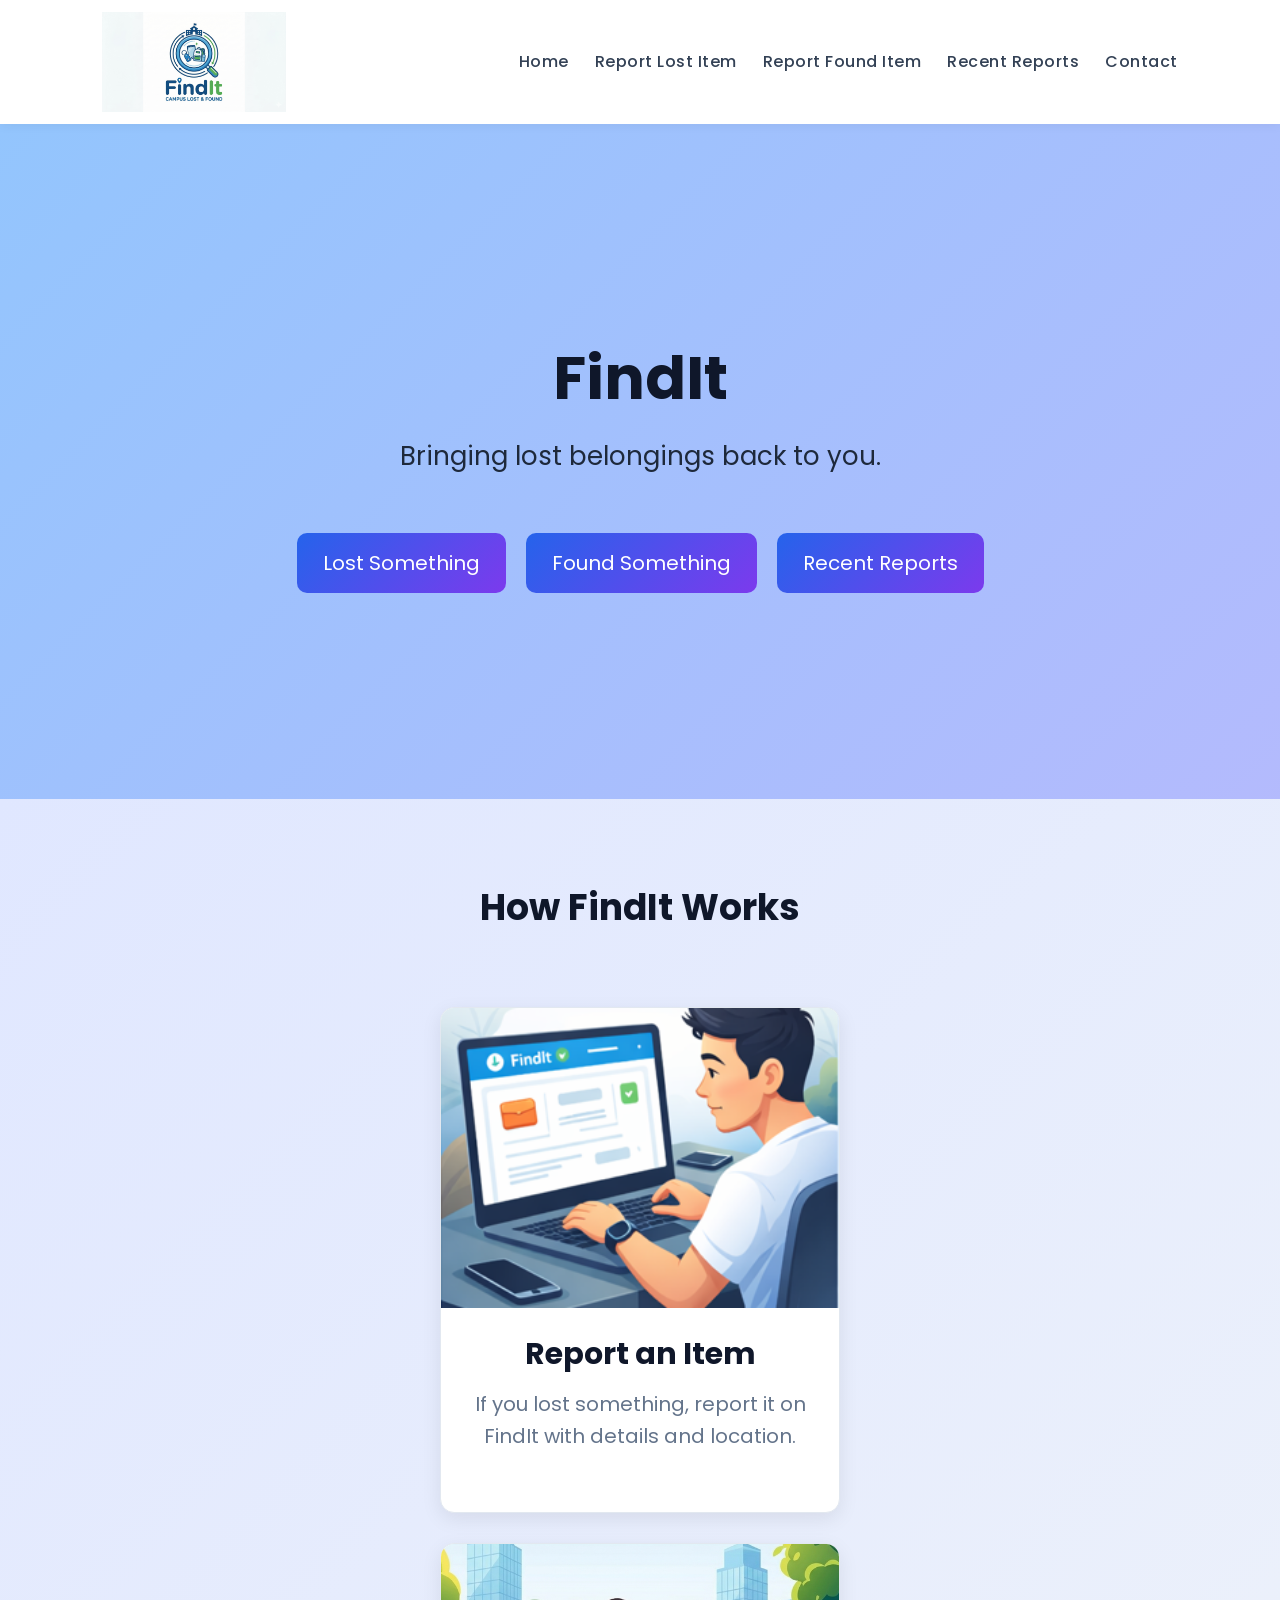
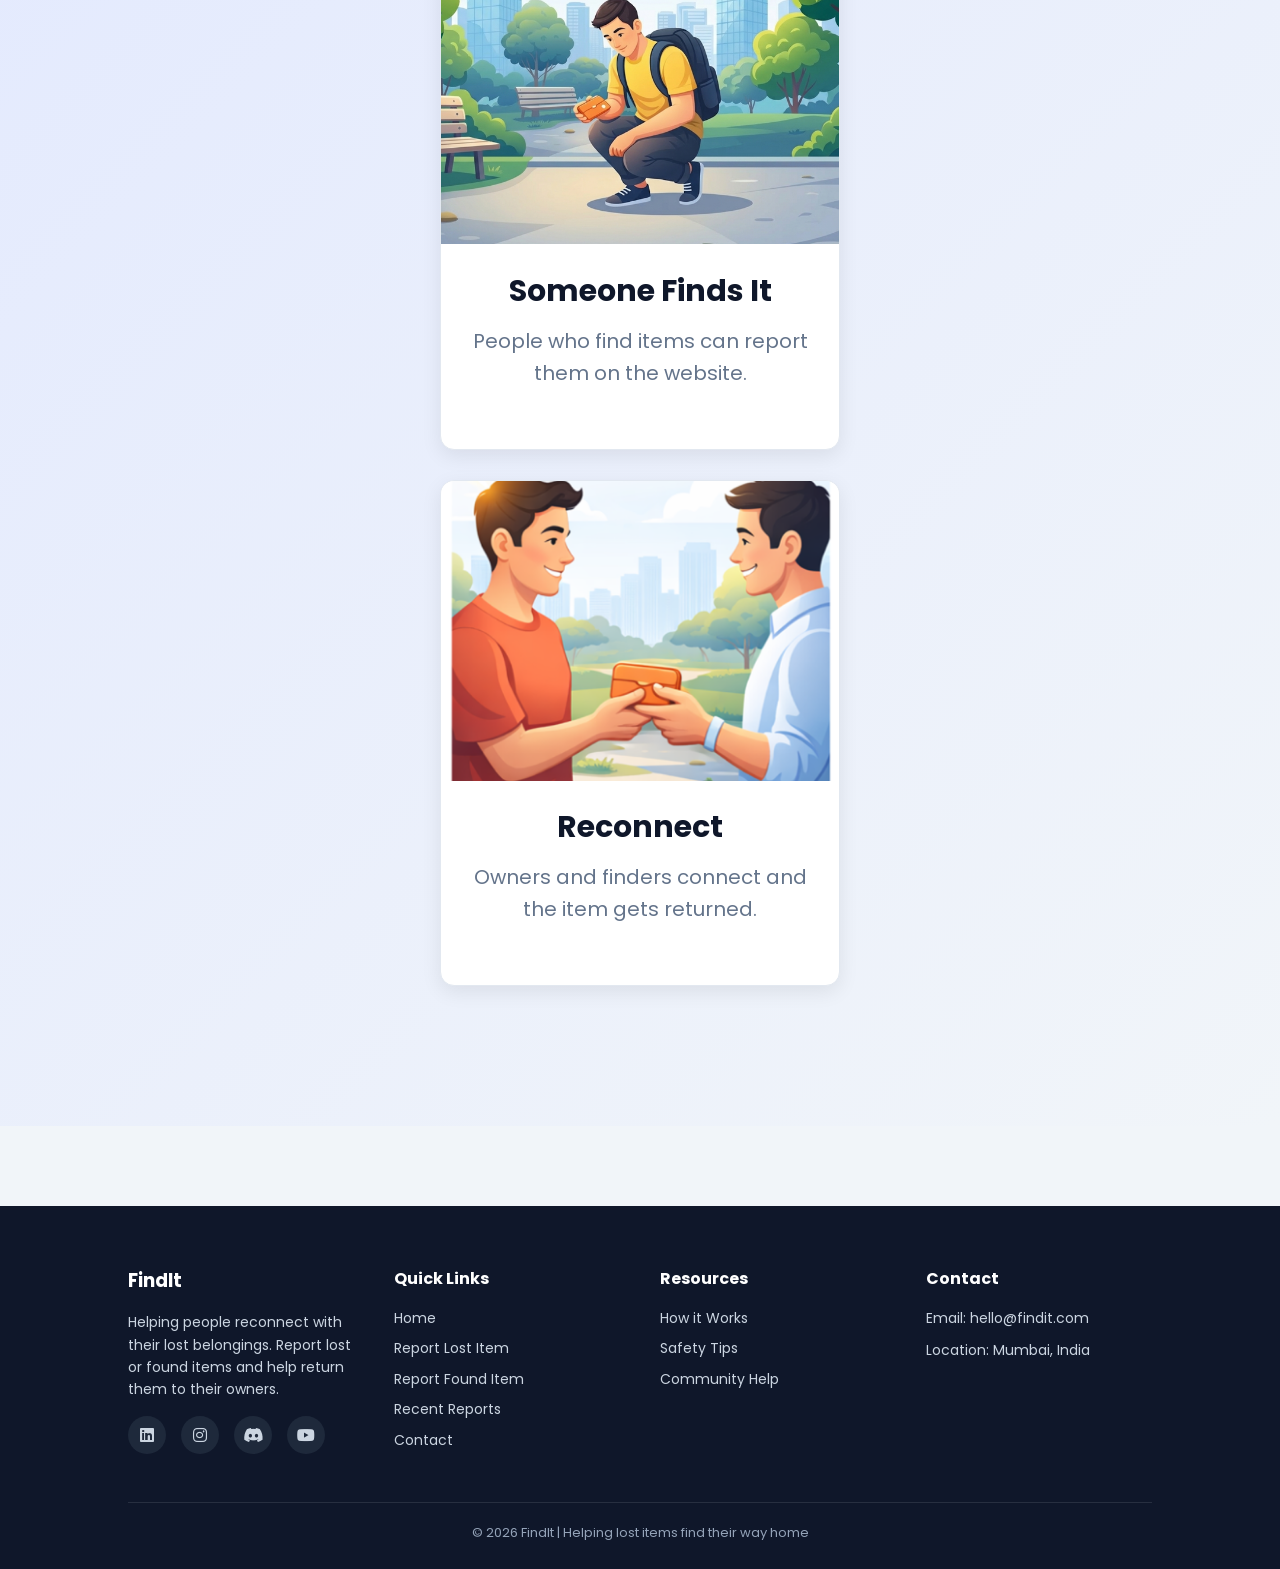
<file: index.html>
<!DOCTYPE html>
<html>

<head>

<title>Lost & Found</title>

<meta charset="UTF-8">
<meta name="viewport" content="width=device-width, initial-scale=1.0">
<link rel="stylesheet" href="style.css">
<link rel="stylesheet" href="https://cdnjs.cloudflare.com/ajax/libs/font-awesome/6.5.0/css/all.min.css">
<link href="https://fonts.googleapis.com/css2?family=Poppins:wght@300;400;500;600&display=swap" rel="stylesheet">

</head>

<header>

<h2 class="logo"><a href="index.html">
<img src="logo.png" alt="FindIt Logo" style="height: 100px; vertical-align: middle;">
</a></h2>
<nav>

<a href="index.html">Home</a>
<a href="report_lost.html">Report Lost Item</a>
<a href="report_found.html">Report Found Item</a>
<a href="reports.html">Recent Reports</a>
<a href="contact.html">Contact</a>

</nav>

</header>

<section class="hero">

<h1>FindIt</h1>

<p>Bringing lost belongings back to you.</p>

<div class="hero-buttons">

<a class="btn" href="report_lost.html">Lost Something</a>
<a class="btn" href="report_found.html">Found Something</a>
<a class="btn" href="reports.html">Recent Reports</a>

</div>
</section>

<section class="page">

<h1>How FindIt Works</h1>

<div class="card-container">

<div class="card">

<img src="Report_L.png">

<h3>Report an Item</h3>

<p>If you lost something, report it on FindIt with details and location.</p>

</div>

<div class="card">

<img src="Report_F.png">

<h3>Someone Finds It</h3>

<p>People who find items can report them on the website.</p>

</div>

<div class="card">

<img src="Reconnect .png">

<h3>Reconnect</h3>

<p>Owners and finders connect and the item gets returned.</p>

</div>

</div>

</section>

<footer>

<div class="footer-container">

<div class="footer-col">

<h3 class="logo">FindIt</h3>

<p>
Helping people reconnect with their lost belongings.
Report lost or found items and help return them to their owners.
</p>

<div class="social-icons">

<a href="https://www.instagram.com/levelupofficial.in/"><i class="fab fa-linkedin"></i></a>
<a href="https://www.linkedin.com/company/levelupevents"><i class="fab fa-instagram"></i></a>
<a href="https://discord.com/invite/5WjkenMeHC"><i class="fab fa-discord"></i></a>
<a href="https://youtube.com/@levelupofficial-in?si=9eGdfHSz66hm5krV"><i class="fab fa-youtube"></i></a>

</div>

</div>

<div class="footer-col">

<h4>Quick Links</h4>

<a href="index.html">Home</a>
<a href="report_lost.html">Report Lost Item</a>
<a href="report_found.html">Report Found Item</a>
<a href="reports.html">Recent Reports</a>
<a href="contact.html">Contact</a>


</div>

<div class="footer-col">

<h4>Resources</h4>

<a href="#">How it Works</a>
<a href="#">Safety Tips</a>
<a href="#">Community Help</a>


</div>

<div class="footer-col">

<h4>Contact</h4>

<p>Email: hello@findit.com</p>
<p>Location: Mumbai, India</p>

</div>

</div>

<div class="footer-bottom">

<p>© 2026 FindIt | Helping lost items find their way home</p>

</div>

</footer>

<script src="script.js"></script>

</body>

</html>
</file>
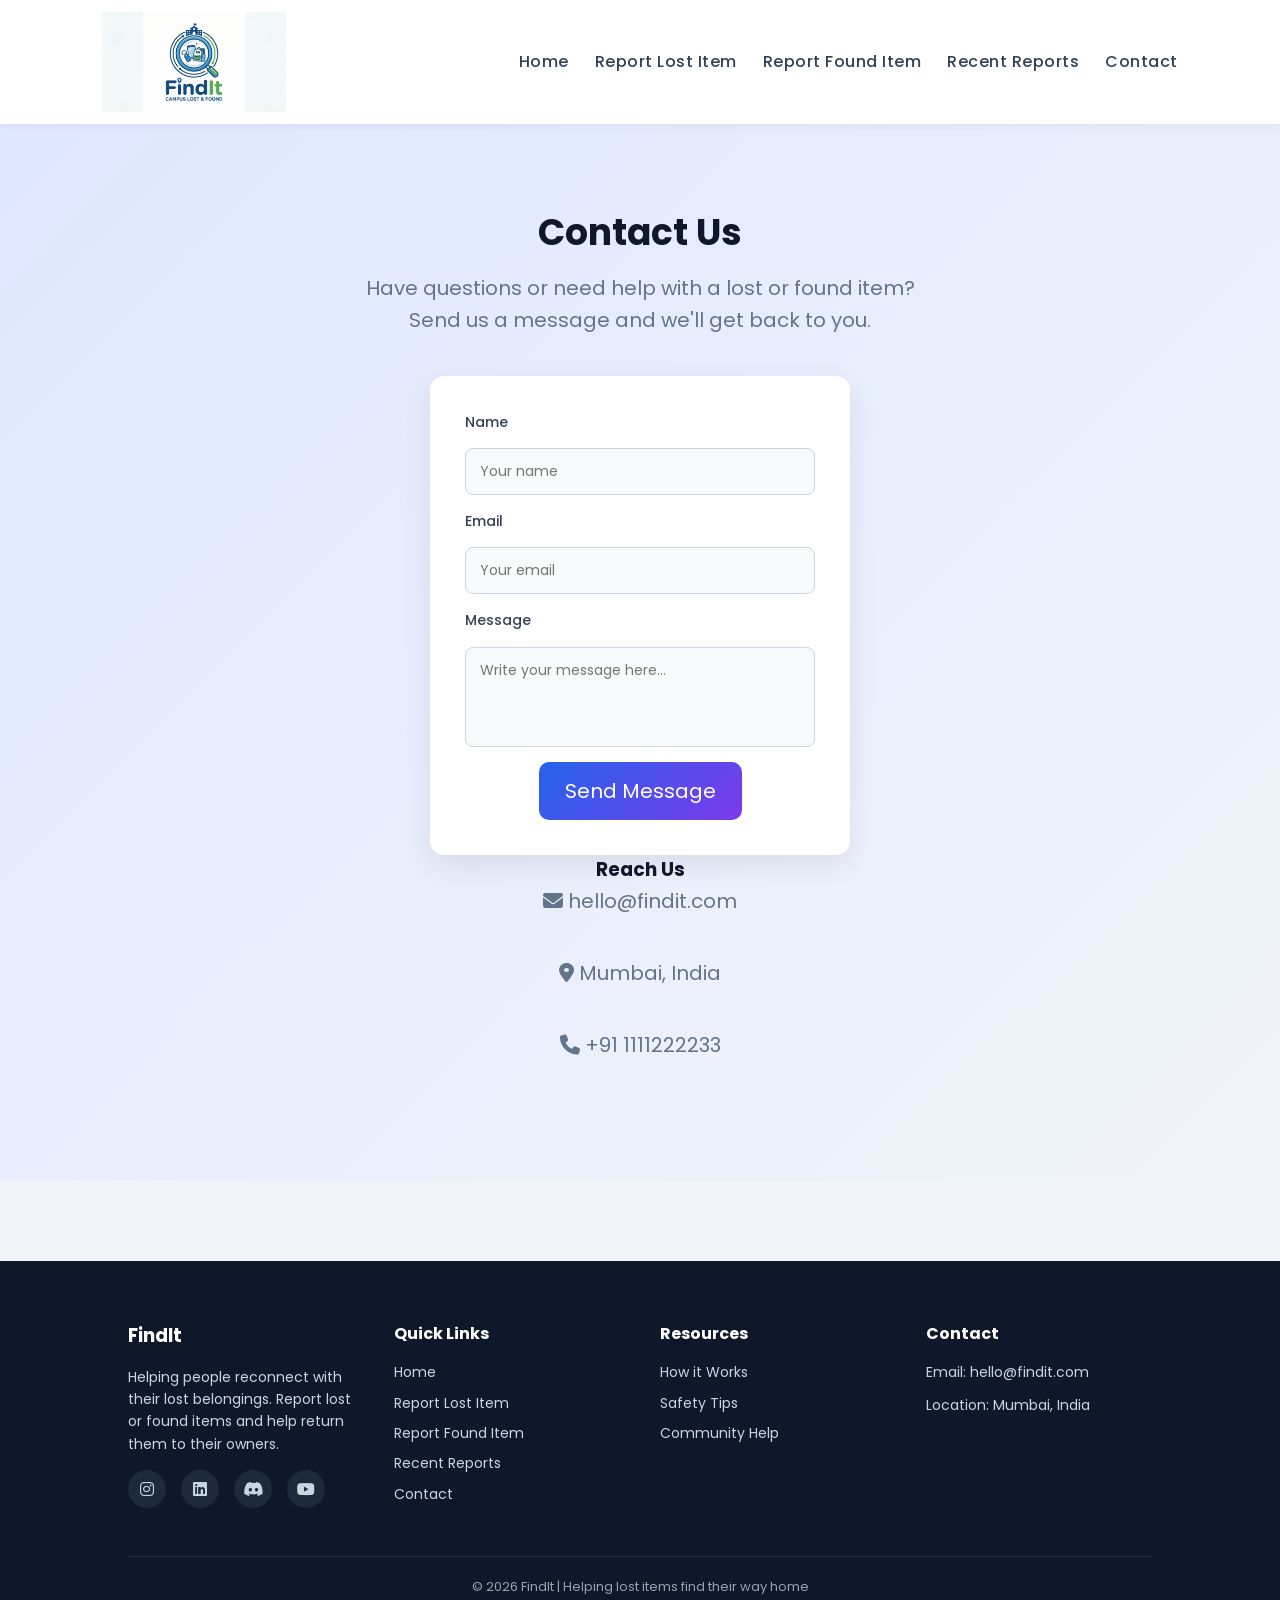
<file: contact.html>
<!DOCTYPE html>
<html>

<head>

<title>Contact Us | FindIt</title>

<meta charset="UTF-8">
<meta name="viewport" content="width=device-width, initial-scale=1.0">

<link rel="stylesheet" href="style.css">

<link rel="stylesheet" href="https://cdnjs.cloudflare.com/ajax/libs/font-awesome/6.5.0/css/all.min.css">

<link href="https://fonts.googleapis.com/css2?family=Poppins:wght@300;400;500;600&display=swap" rel="stylesheet">

</head>

<body>


<!-- HEADER -->

<header>

<h2 class="logo"><a href="index.html">
<img src="logo.png" alt="FindIt Logo" style="height: 100px; vertical-align: middle;">
</a></h2>
<nav>

<a href="index.html">Home</a>
<a href="report_lost.html">Report Lost Item</a>
<a href="report_found.html">Report Found Item</a>
<a href="reports.html">Recent Reports</a>
<a href="contact.html">Contact</a>

</nav>

</header>


<!-- CONTACT PAGE -->

<section class="page">

<h1>Contact Us</h1>

<p>
Have questions or need help with a lost or found item?  
Send us a message and we'll get back to you.
</p>


<div class="contact-container">


<!-- CONTACT FORM -->

<form>

<label>Name</label>
<input type="text" placeholder="Your name" required>

<label>Email</label>
<input type="email" placeholder="Your email" required>

<label>Message</label>
<textarea placeholder="Write your message here..." required></textarea>

<button type="submit">Send Message</button>

</form>


<!-- CONTACT INFO -->

<div class="contact-info">

<h3>Reach Us</h3>

<p><i class="fa-solid fa-envelope"></i> hello@findit.com</p>

<p><i class="fa-solid fa-location-dot"></i> Mumbai, India</p>

<p><i class="fa-solid fa-phone"></i> +91 1111222233</p>

</div>

</div>

</section>


<!-- FOOTER -->

<footer>

<div class="footer-container">

<div class="footer-col">

<h3 class="logo">FindIt</h3>

<p>
Helping people reconnect with their lost belongings.
Report lost or found items and help return them to their owners.
</p>

<div class="social-icons">

<a href="#"><i class="fab fa-instagram"></i></a>
<a href="#"><i class="fab fa-linkedin"></i></a>
<a href="#"><i class="fab fa-discord"></i></a>
<a href="#"><i class="fab fa-youtube"></i></a>

</div>

</div>

<div class="footer-col">

<h4>Quick Links</h4>

<a href="index.html">Home</a>
<a href="report_lost.html">Report Lost Item</a>
<a href="report_found.html">Report Found Item</a>
<a href="reports.html">Recent Reports</a>
<a href="contact.html">Contact</a>

</div>

<div class="footer-col">

<h4>Resources</h4>

<a href="#">How it Works</a>
<a href="#">Safety Tips</a>
<a href="#">Community Help</a>

</div>

<div class="footer-col">

<h4>Contact</h4>

<p>Email: hello@findit.com</p>
<p>Location: Mumbai, India</p>

</div>

</div>

<div class="footer-bottom">

<p>© 2026 FindIt | Helping lost items find their way home</p>

</div>

</footer>

</body>

</html>
</file>
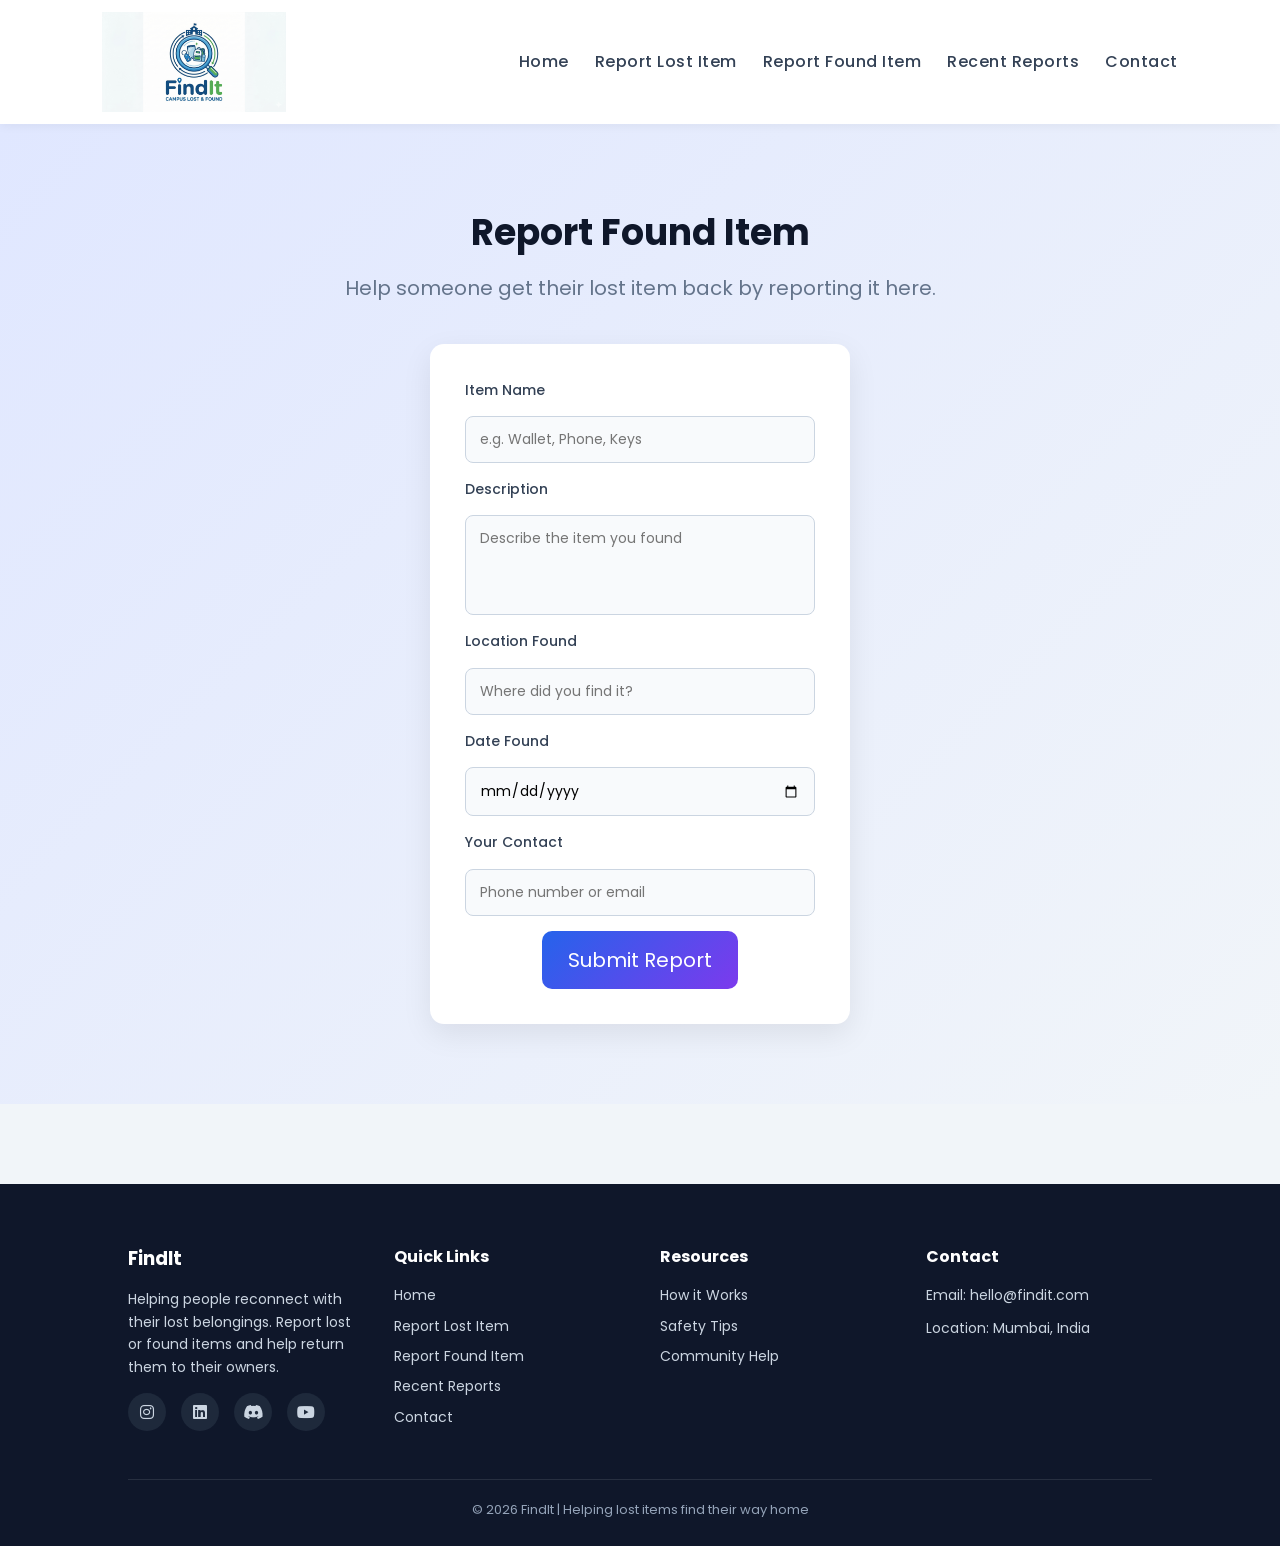
<file: report_found.html>
<!DOCTYPE html>
<html>

<head>

<title>Report Found Item</title>

<meta charset="UTF-8">
<meta name="viewport" content="width=device-width, initial-scale=1.0">

<link rel="stylesheet" href="style.css">

<link rel="stylesheet" href="https://cdnjs.cloudflare.com/ajax/libs/font-awesome/6.5.0/css/all.min.css">

<link href="https://fonts.googleapis.com/css2?family=Poppins:wght@300;400;500;600&display=swap" rel="stylesheet">

</head>

<body>

<header>

<h2 class="logo"><a href="index.html">
<img src="logo.png" alt="FindIt Logo" style="height: 100px; vertical-align: middle;">
</a></h2>
<nav>

<a href="index.html">Home</a>
<a href="report_lost.html">Report Lost Item</a>
<a href="report_found.html">Report Found Item</a>
<a href="reports.html">Recent Reports</a>
<a href="contact.html">Contact</a>

</nav>

</header>

<section class="page">

<h1>Report Found Item</h1>
<p>Help someone get their lost item back by reporting it here.</p>

<form class="found-form">

<label>Item Name</label>
<input type="text" name="itemName" placeholder="e.g. Wallet, Phone, Keys" required>

<label>Description</label>
<textarea name="description" placeholder="Describe the item you found" required></textarea>

<label>Location Found</label>
<input type="text" name="locationFound" placeholder="Where did you find it?" required>

<label>Date Found</label>
<input type="date" name="dateFound" required>

<label>Your Contact</label>
<input type="text" name="contact" placeholder="Phone number or email" required>

<button type="submit" class="btn">Submit Report</button>

</form>

</section>

<footer>

<div class="footer-container">

<div class="footer-col">

<h3 class="logo">FindIt</h3>

<p>
Helping people reconnect with their lost belongings.
Report lost or found items and help return them to their owners.
</p>

<div class="social-icons">

<a href="#"><i class="fab fa-instagram"></i></a>
<a href="#"><i class="fab fa-linkedin"></i></a>
<a href="#"><i class="fab fa-discord"></i></a>
<a href="#"><i class="fab fa-youtube"></i></a>

</div>

</div>

<div class="footer-col">

<h4>Quick Links</h4>

<a href="index.html">Home</a>
<a href="report_lost.html">Report Lost Item</a>
<a href="report_found.html">Report Found Item</a>
<a href="reports.html">Recent Reports</a>
<a href="contact.html">Contact</a>

</div>

<div class="footer-col">

<h4>Resources</h4>

<a href="#">How it Works</a>
<a href="#">Safety Tips</a>
<a href="#">Community Help</a>

</div>

<div class="footer-col">

<h4>Contact</h4>

<p>Email: hello@findit.com</p>
<p>Location: Mumbai, India</p>

</div>

</div>

<div class="footer-bottom">

<p>© 2026 FindIt | Helping lost items find their way home</p>

</div>

</footer>

<script src="script.js"></script>

</body>

</html>
</file>
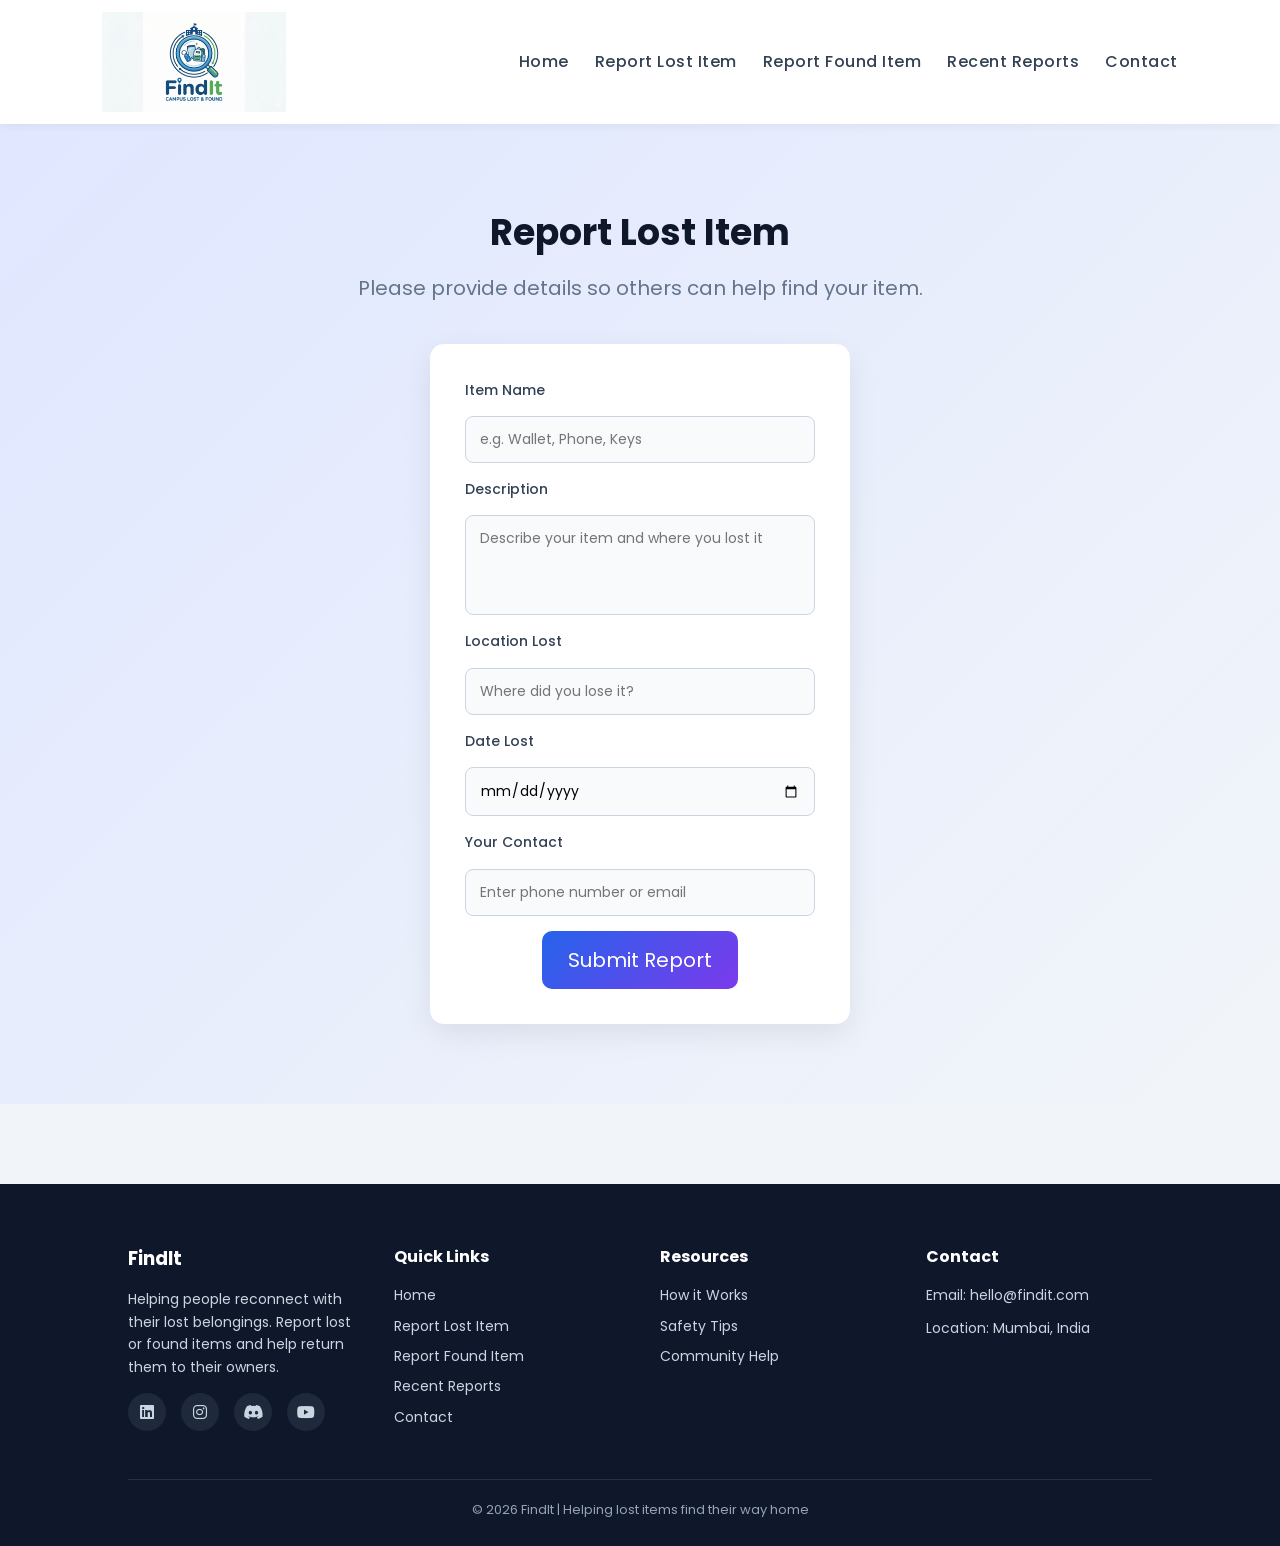
<file: report_lost.html>
<!DOCTYPE html>
<html>

<head>

<title>Report Lost Item</title>

<meta charset="UTF-8">
<meta name="viewport" content="width=device-width, initial-scale=1.0">
<link rel="stylesheet" href="style.css">
<link rel="stylesheet" href="https://cdnjs.cloudflare.com/ajax/libs/font-awesome/6.5.0/css/all.min.css">
<link href="https://fonts.googleapis.com/css2?family=Poppins:wght@300;400;500;600&display=swap" rel="stylesheet">

</head>
<body>
<header>

<h2 class="logo"><a href="index.html">
<img src="logo.png" alt="FindIt Logo" style="height: 100px; vertical-align: middle;">
</a></h2>
<nav>

<a href="index.html">Home</a>
<a href="report_lost.html">Report Lost Item</a>
<a href="report_found.html">Report Found Item</a>
<a href="reports.html">Recent Reports</a>
<a href="contact.html">Contact</a>

</nav>


</header>

<section class="page">

<h1>Report Lost Item</h1>
<p>Please provide details so others can help find your item.</p>

<form class="report-form" action="#" method="post">

<label>Item Name</label>
<input type="text" name="itemName" placeholder="e.g. Wallet, Phone, Keys" required>

<label>Description</label>
<textarea name="description" rows="4" placeholder="Describe your item and where you lost it" required></textarea>
<label>Location Lost</label>
<input type="text" name="location" placeholder="Where did you lose it?">
<label>Date Lost</label>
<input type="date" name="dateLost" required>
<label>Your Contact</label>
<input type="text" name="contact" placeholder="Enter phone number or email" required>

<button type="submit" class="btn">Submit Report</button>

</form>

</section>
<footer>

<div class="footer-container">

<div class="footer-col">

<h3 class="logo">FindIt</h3>

<p>
Helping people reconnect with their lost belongings.
Report lost or found items and help return them to their owners.
</p>

<div class="social-icons">

<a href="https://www.instagram.com/levelupofficial.in/"><i class="fab fa-linkedin"></i></a>
<a href="https://www.linkedin.com/company/levelupevents"><i class="fab fa-instagram"></i></a>
<a href="https://discord.com/invite/5WjkenMeHC"><i class="fab fa-discord"></i></a>
<a href="https://youtube.com/@levelupofficial-in?si=9eGdfHSz66hm5krV"><i class="fab fa-youtube"></i></a>

</div>

</div>

<div class="footer-col">

<h4>Quick Links</h4>

<a href="index.html">Home</a>
<a href="report_lost.html">Report Lost Item</a>
<a href="report_found.html">Report Found Item</a>
<a href="reports.html">Recent Reports</a>
<a href="contact.html">Contact</a>


</div>

<div class="footer-col">

<h4>Resources</h4>

<a href="#">How it Works</a>
<a href="#">Safety Tips</a>
<a href="#">Community Help</a>


</div>

<div class="footer-col">

<h4>Contact</h4>

<p>Email: hello@findit.com</p>
<p>Location: Mumbai, India</p>

</div>

</div>

<div class="footer-bottom">

<p>© 2026 FindIt | Helping lost items find their way home</p>

</div>

</footer>

<script src="script.js"></script>

</body>

</html>
</file>
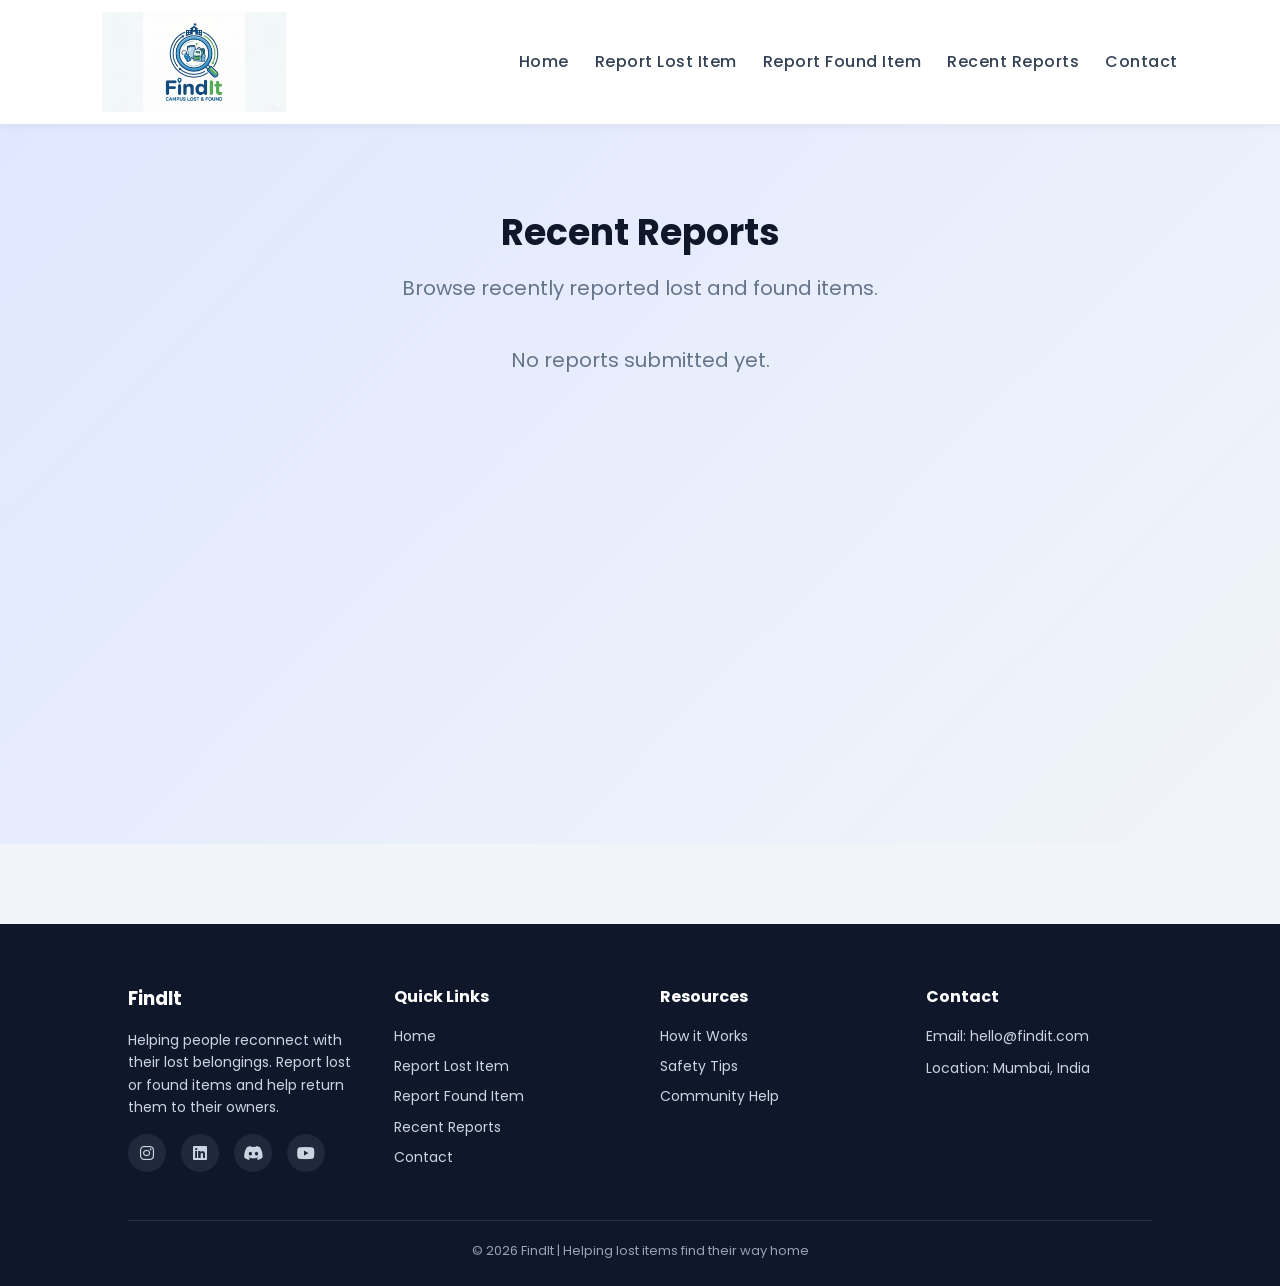
<file: reports.html>
<!DOCTYPE html>
<html>

<head>

<title>Recent Reports</title>

<meta charset="UTF-8">
<meta name="viewport" content="width=device-width, initial-scale=1.0">

<link rel="stylesheet" href="style.css">

<link rel="stylesheet" href="https://cdnjs.cloudflare.com/ajax/libs/font-awesome/6.5.0/css/all.min.css">

<link href="https://fonts.googleapis.com/css2?family=Poppins:wght@300;400;500;600&display=swap" rel="stylesheet">

</head>

<body>

<header>

<h2 class="logo"><a href="index.html">
<img src="logo.png" alt="FindIt Logo" style="height: 100px; vertical-align: middle;">
</a></h2>
<nav>

<a href="index.html">Home</a>
<a href="report_lost.html">Report Lost Item</a>
<a href="report_found.html">Report Found Item</a>
<a href="reports.html">Recent Reports</a>
<a href="contact.html">Contact</a>

</nav>

</header>

<section class="page">

<h1>Recent Reports</h1>
<p>Browse recently reported lost and found items.</p>

<div class="reports-container" id="reportsContainer">

<!-- JavaScript yaha cards add karega -->

</div>

</section>

<footer>

<div class="footer-container">

<div class="footer-col">

<h3 class="logo">FindIt</h3>

<p>
Helping people reconnect with their lost belongings.
Report lost or found items and help return them to their owners.
</p>

<div class="social-icons">

<a href="#"><i class="fab fa-instagram"></i></a>
<a href="#"><i class="fab fa-linkedin"></i></a>
<a href="#"><i class="fab fa-discord"></i></a>
<a href="#"><i class="fab fa-youtube"></i></a>

</div>

</div>

<div class="footer-col">

<h4>Quick Links</h4>

<a href="index.html">Home</a>
<a href="report_lost.html">Report Lost Item</a>
<a href="report_found.html">Report Found Item</a>
<a href="reports.html">Recent Reports</a>
<a href="contact.html">Contact</a>

</div>

<div class="footer-col">

<h4>Resources</h4>

<a href="#">How it Works</a>
<a href="#">Safety Tips</a>
<a href="#">Community Help</a>

</div>

<div class="footer-col">

<h4>Contact</h4>

<p>Email: hello@findit.com</p>
<p>Location: Mumbai, India</p>

</div>

</div>

<div class="footer-bottom">

<p>© 2026 FindIt | Helping lost items find their way home</p>

</div>

</footer>

<script src="script.js"></script>

</body>

</html>
</file>
<file: style.css>
/* RESET */

*{
margin:0;
padding:0;
box-sizing:border-box;
font-family:'Poppins',sans-serif;
}

body{
background:#F1F5F9;
color:#0f172a;
line-height:1.6;
}

/* HEADER */

header{
display:flex;
justify-content:space-between;
align-items:center;
padding:12px 8%;
background:white;
box-shadow:0 2px 10px rgba(0,0,0,0.05);
position:sticky;
top:0;
z-index:1000;
}

.logo img{
height:55px;
}

nav a{
margin-left:22px;
text-decoration:none;
color:#334155;
font-weight:500;
font-size:16px;
letter-spacing:0.5px;
transition:0.3s;
}

nav a:hover{
color:#7C3AED;
}

/* HERO SECTION */

.hero{
height:75vh;
display:flex;
flex-direction:column;
justify-content:center;
align-items:center;
text-align:center;
background:linear-gradient(135deg,#93C5FD,#C4B5FD,#A5F3FC);
background-size:300% 300%;
animation:gradientMove 10s ease infinite;
color:#0f172a;
padding:20px;
}

.hero h1{
font-size:60px;
margin-bottom:10px;
}

.hero p{
font-size:26px;
max-width:600px;
margin-bottom:30px;
color:#1e293b;
}

/* HERO BUTTONS */

.hero-buttons{
display:flex;
gap:20px;
justify-content:center;
flex-wrap:wrap;
margin-top:25px;
}

/* BUTTON */

.btn,button{
background:linear-gradient(135deg,#2563EB,#7C3AED);
color:white;
padding:14px 26px;
border:none;
border-radius:10px;
cursor:pointer;
font-size:20px;
text-decoration:none;
transition:all 0.25s ease;
}

.btn:hover,
button:hover{
background:linear-gradient(135deg,#1D4ED8,#6D28D9);
transform:translateY(-2px);
}

/* PAGE SECTION */

.page{
padding:80px 10%;
text-align:center;
min-height:80vh;
background:linear-gradient(135deg,#e0e7ff,#f1f5f9);
}

.page h1{
font-size:36px;
margin-bottom:10px;
}

.page p{
color:#64748b;
max-width:600px;
font-size:20px;
margin:auto;
margin-bottom:40px;
}

/* FORM */

form{
background:white;
padding:35px;
border-radius:14px;
box-shadow:0 10px 30px rgba(0,0,0,0.08);
display:flex;
flex-direction:column;
align-items:center;
gap:15px;
max-width:420px;
margin:auto;
position:relative;
z-index:2;
}

label{
width:100%;
text-align:left;
font-weight:500;
font-size:14px;
color:#334155;
}

input,textarea{
width:100%;
padding:12px 14px;
border-radius:8px;
border:1px solid #cbd5e1;
font-size:14px;
transition:0.2s;
background:#f8fafc;
}

input:focus,
textarea:focus{
outline:none;
border-color:#7C3AED;
background:white;
box-shadow:0 0 0 2px rgba(124,58,237,0.15);
}

textarea{
resize:none;
height:100px;
}

/* REPORT GRID */

.reports-container{
display:flex;
flex-wrap:wrap;
justify-content:center;
gap:30px;
margin-top:30px;
}

/* REPORT CARD */

.report-card{
background:white;
width:400px;
border-radius:14px;
overflow:hidden;
box-shadow:0 6px 20px rgba(0,0,0,0.08);
transition:all 0.3s ease;
text-align:left;
padding:15px;
}

.report-card:hover{
transform:translateY(-10px);
box-shadow:0 12px 30px rgba(0,0,0,0.15);
border:1px solid #2563EB;
}

.report-card h3{
font-size:18px;
margin-bottom:8px;
}

.report-card p{
font-size:14px;
color:#475569;
margin-bottom:5px;
}

/* FEATURE CARDS */

.card-container{
display:flex;
flex-wrap:wrap;
justify-content:center;
gap:30px;
padding:60px 10%;
}

.card{
background:white;
width:400px;
border-radius:14px;
overflow:hidden;
box-shadow:0 6px 20px rgba(0,0,0,0.08);
border:1px solid #e2e8f0;
transition:0.3s;
text-align:center;
}

.card:hover{
transform:translateY(-8px);
box-shadow:0 12px 30px rgba(0,0,0,0.15);
}

.card img{
width:100%;
height:300px;
object-fit:cover;
}

.card h3{
margin-top:15px;
font-size:30px;
}

.card p{
padding:10px 20px 20px;
font-size:20px;
color:#64748b;
}

/* FOOTER */

footer{
background:#0f172a;
color:#cbd5e1;
padding:60px 10% 25px;
margin-top:80px;
}

.footer-container{
display:flex;
justify-content:space-between;
flex-wrap:wrap;
gap:40px;
}

.footer-col{
flex:1;
min-width:200px;
}

.footer-col h3,
.footer-col h4{
color:white;
margin-bottom:15px;
}

.footer-col p{
font-size:14px;
margin-bottom:10px;
}

.footer-col a{
display:block;
color:#cbd5e1;
text-decoration:none;
margin-bottom:8px;
font-size:14px;
transition:0.3s;
}

.footer-col a:hover{
color:white;
padding-left:5px;
}

/* SOCIAL ICONS */

.social-icons{
display:flex;
align-items:center;
gap:15px;
margin-top:15px;
}

.social-icons a{
display:flex;
align-items:center;
justify-content:center;
width:38px;
height:38px;
background:#1e293b;
border-radius:50%;
color:#cbd5e1;
font-size:16px;
text-decoration:none;
transition:all 0.3s ease;
}

.social-icons a:hover{
background:#2563eb;
color:white;
transform:translateY(-3px);
}

/* FOOTER BOTTOM */

.footer-bottom{
border-top:1px solid rgba(255,255,255,0.1);
margin-top:40px;
padding-top:20px;
text-align:center;
font-size:13px;
color:#94a3b8;
}

/* HERO GRADIENT ANIMATION */

@keyframes gradientMove{

0%{
background-position:0% 50%;
}

50%{
background-position:100% 50%;
}

100%{
background-position:0% 50%;
}

}

/* RESPONSIVE */

@media(max-width:768px){

.hero h1{
font-size:34px;
}

.card,
.report-card{
width:90%;
}

.footer-container{
flex-direction:column;
text-align:center;
}

nav{
display:none;
}

}
</file>
